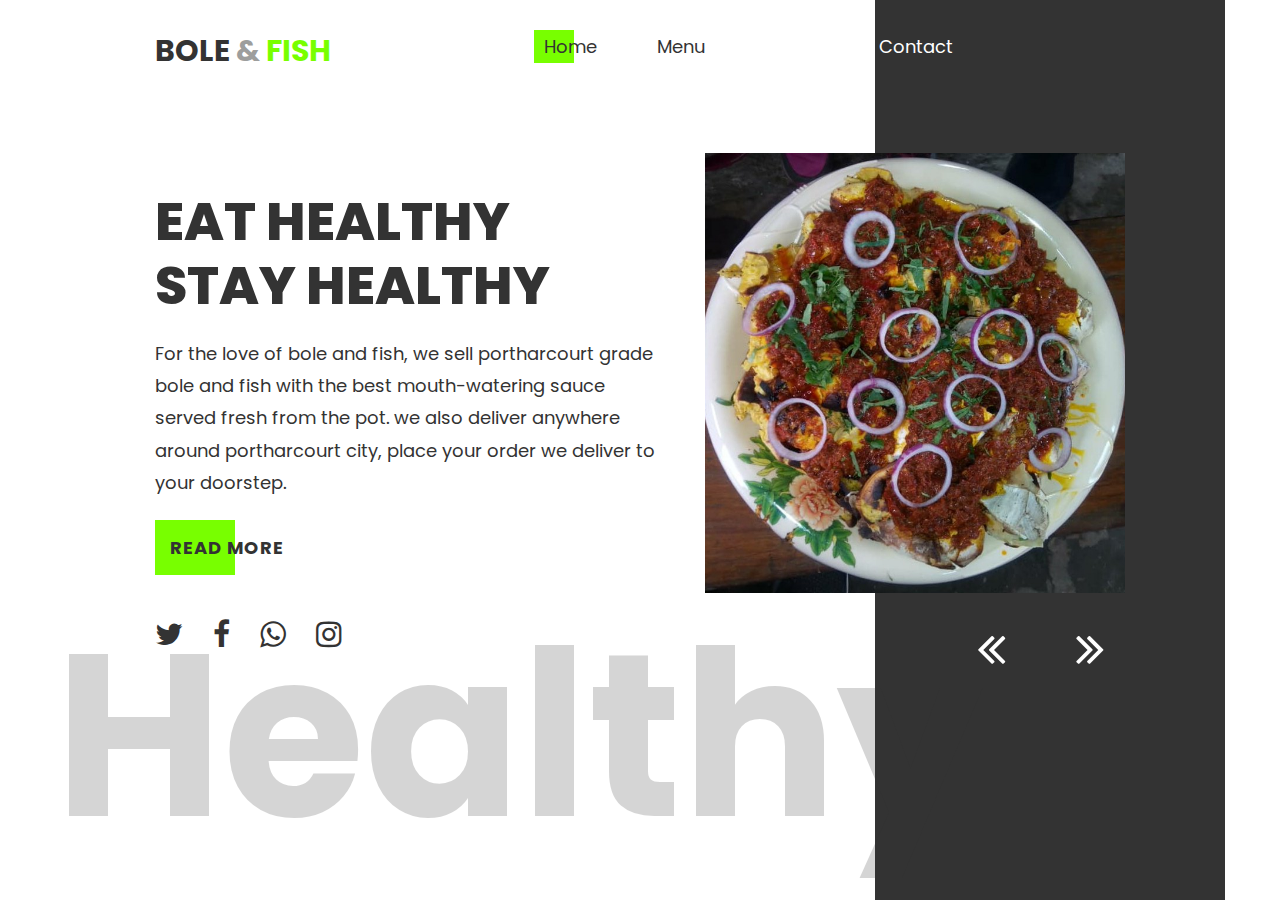
<file: index.html>
<!DOCTYPE html>
<html lang="en">
<head>
    <meta charset="UTF-8">
    <meta name="viewport" content="width=device-width, initial-scale=1.0">
    <link rel="stylesheet" href="https://maxcdn.bootstrapcdn.com/bootstrap/3.3.7/css/bootstrap.min.css">
    <link href="https://fonts.googleapis.com/css2?family=Poppins:wght@600&display=swap" rel="stylesheet">
   
    <link href="https://maxcdn.bootstrapcdn.com/font-awesome/4.6.3/css/font-awesome.min.css" rel="stylesheet" >
    <link rel="stylesheet" href="index.css" />
    <title>Bekky foods</title>
</head>
<body>
    <div class="container" >
        <header id="navbar">
            <a href="#" class="logo">BOLE  <strong style="color: #9d9e9d;">&</strong> <span> FISH</span></a>
            <ul>
                <li><a href="#" class="active">Home</a>
                    <li><a href="#">Menu</a></li>
                    <li><a href="#">About</a></li>
                    <li><a href="#">Contact</a></li>

            </ul>

           
             <div></div>
             
            
         

        <span class="menuIcon" onclick="menuToggle();"></span>
        </header>
        <div class="content">
            <div class="bannerText" id="slideshowText">
                <div class="active">
                    <h2>EAT Healthy <br> stay Healthy</h2>
                    <p>For the love of bole and fish, we sell portharcourt grade bole and fish with the best
                         mouth-watering sauce served fresh from the pot. 
                         we also deliver anywhere around portharcourt city, 
                        place your order we deliver to your doorstep.</p>
                        <a href="#">Read More</a>
                </div>
                
                 <div></div> 
                <div></div> 
                <div></div> <div></div> 
                <div></div>
                <div>
                    <h2>EAT Your <br> Vegitables</h2>
                    <p>For the love of bole and fish,
                         we sell portharcourt grade bole and fish with 
                         the best mouth-watering sauce served fresh from the pot. 
                         we also deliver anywhere around portharcourt city,
                         place your order we deliver to your doorstep.</p>
                        <a href="#">Read More</a>
                </div>
                <div>
                    <h2>Good Food <br> Good Mood</h2>
                    <p>For the love of bole and fish,
                         we sell portharcourt grade bole and fish with
                          the best mouth-watering sauce served fresh from the pot.
                           we also deliver anywhere around portharcourt city,
                         place your order we deliver to your doorstep.</p>
                        <a href="#">Read More</a>
                </div>
            </div>
            <div class="bannerImg" id="slideshow">
                <img src="images/bole4.jpeg" class="active"> 
                <img src="images/bole3.jpeg">   
                <img src="images/bole1.jpg">
                <img src="images/b1.jpeg">    
            </div>
        </div>
        <div class="icons">
            <ul class="socials">
                <li><a class="soc" href="#"><i class="fa fa-twitter"></i></a></li>
                <li><a class="soc" href="#"><i class="fa fa-facebook-f"></i></a></li>
                <li><a class="soc" href="#"><i class="fa fa-whatsapp"></i></a></li>
                <li><a  class="soc" href="#"><i class="fa fa-instagram"></i></a></li>
               
            </ul>
            <!--LEFT AND RIGHT ARROW-->
            <ul class="controls">
                <li><a class="cont" ><i class="fa fa-angle-double-left" onclick="nextSlide();nextslidesText(); "></i></a></li>
                <li><a class="cont"><i class="fa fa-angle-double-right" onclick="prevSlide(); prevslidesText();"></i></a></li>
            </ul>
        </div>
    </div>
    
    <!--JAVASCRIPT CODE-->
    <script type="text/javascript">
    var slideshow = document.getElementById('slideshow');
    var slides = slideshow.getElementsByTagName('img');
    var index = 0;

    function nextSlide(){
        slides[index].classList.remove('active');
        index = (index + 1) % slides.length;
        slides[index].classList.add('active');
    }
    function prevSlide(){
        slides[index].classList.remove('active');
        index = (index - 1 + slides.length) % slides.length;
        slides[index].classList.add('active');
    }

    
    var slideshowText = document.getElementById('slideshowText');
    var slidesText = slideshowText.getElementsByTagName('div');
    var i = 0;

    function nextslidesText(){
        slidesText[i].classList.remove('active');
        i = (i + 1) % slidesText.length;
        slidesText[i].classList.add('active');
    }
    function prevslidesText(){
        slidesText[i].classList.remove('active');
        i = (i - 1 + slidesText.length) % slidesText.length;
        slidesText[i].classList.add('active');
    }
    function menuToggle(){
        var nav = document.getElementById('navbar')
        nav.classList.toggle('active')
    }
    </script>
</body>
</html>
</file>
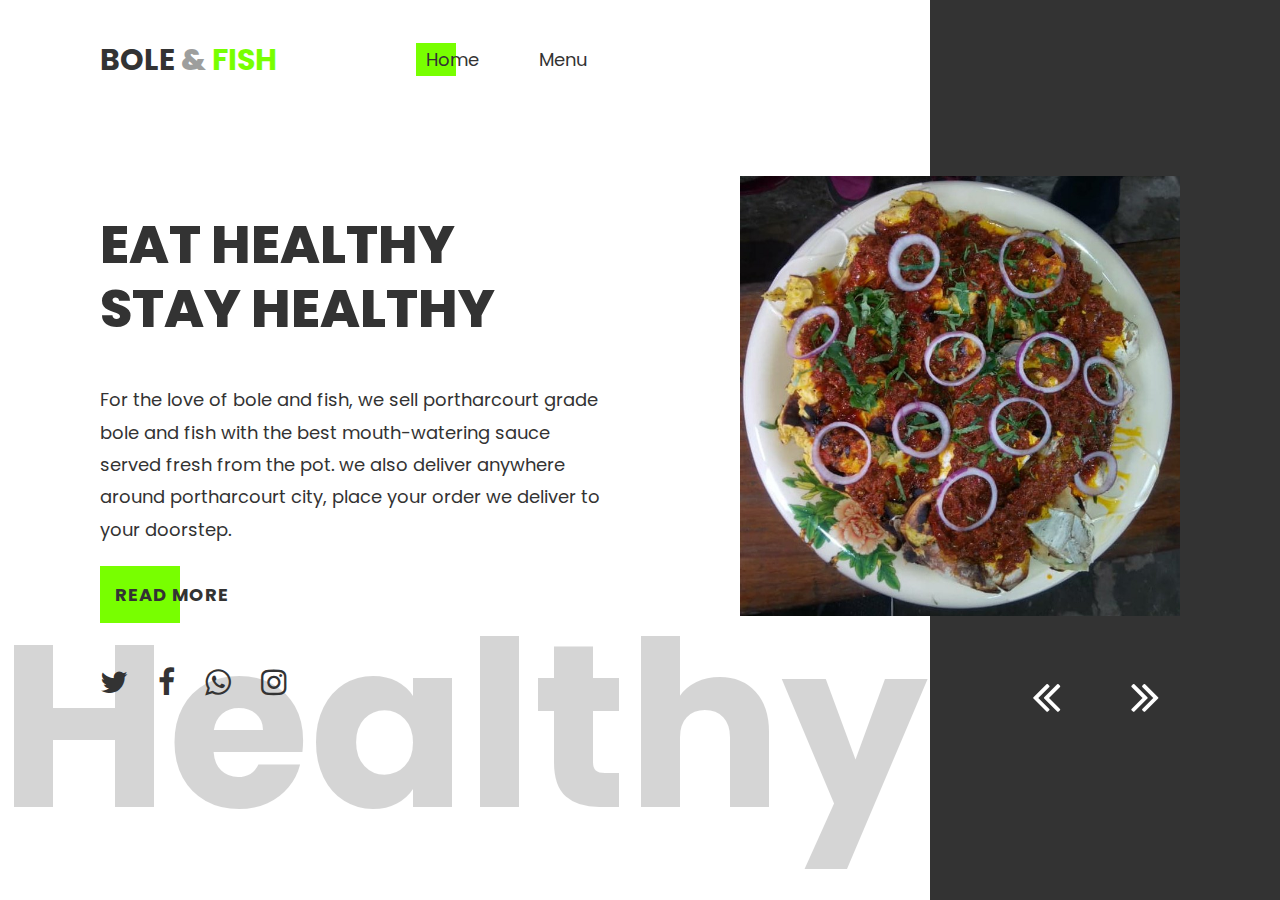
<file: food_web/index.html>
<!DOCTYPE html>
<html lang="en">
<head>
    <meta charset="UTF-8">
    <meta name="viewport" content="width=device-width, initial-scale=1.0">
    <link href="https://fonts.googleapis.com/css2?family=Poppins:wght@600&display=swap" rel="stylesheet">
   
    <link href="https://maxcdn.bootstrapcdn.com/font-awesome/4.6.3/css/font-awesome.min.css" rel="stylesheet" >
    <link rel="stylesheet" href="index.css" />
    <title>Bekky foods</title>
</head>
<body>
    <div class="container" >
        <header id="navbar">
            <a href="#" class="logo">BOLE  <strong style="color: #9d9e9d;">&</strong> <span> FISH</span></a>
            <ul>
                <li><a href="#" class="active">Home</a>
                    <li><a href="#">Menu</a></li>
                    <li><a href="#">About</a></li>
                    <li><a href="#">Contact</a></li>

            </ul>


            <div></div>
            <div></div>
            <div></div>
            <div></div>

        <span class="menuIcon" onclick="menuToggle();"></span>
        </header>
        <div class="content">
            <div class="bannerText" id="slideshowText">
                <div class="active">
                    <h2>EAT Healthy <br> stay Healthy</h2>
                    <p>For the love of bole and fish, we sell portharcourt grade bole and fish with the best
                         mouth-watering sauce served fresh from the pot. 
                         we also deliver anywhere around portharcourt city, 
                        place your order we deliver to your doorstep.</p>
                        <a href="#">Read More</a>
                </div>
                <div>
                    <h2>EAT Your <br> Vegitables</h2>
                    <p>For the love of bole and fish,
                         we sell portharcourt grade bole and fish with 
                         the best mouth-watering sauce served fresh from the pot. 
                         we also deliver anywhere around portharcourt city,
                         place your order we deliver to your doorstep.</p>
                        <a href="#">Read More</a>
                </div>
                <div>
                    <h2>Good Food <br> Good Mood</h2>
                    <p>For the love of bole and fish,
                         we sell portharcourt grade bole and fish with
                          the best mouth-watering sauce served fresh from the pot.
                           we also deliver anywhere around portharcourt city,
                         place your order we deliver to your doorstep.</p>
                        <a href="#">Read More</a>
                </div>
            </div>
            <div class="bannerImg" id="slideshow">
                <img src="images/bole4.jpeg" class="active"> 
                <img src="images/bole3.jpeg">   
                <img src="images/bole1.jpg">
                <img src="images/b1.jpeg">    
            </div>
        </div>
        <div class="icons">
            <ul class="socials">
                <li><a class="soc" href="#"><i class="fa fa-twitter"></i></a></li>
                <li><a class="soc" href="#"><i class="fa fa-facebook-f"></i></a></li>
                <li><a class="soc" href="#"><i class="fa fa-whatsapp"></i></a></li>
                <li><a  class="soc" href="#"><i class="fa fa-instagram"></i></a></li>
               
            </ul>
            <ul class="controls">
                <li><a class="cont" ><i class="fa fa-angle-double-left" onclick="nextSlide();nextslidesText(); "></i></a></li>
                <li><a class="cont"><i class="fa fa-angle-double-right" onclick="prevSlide(); prevslidesText();"></i></a></li>
            </ul>
        </div>
    </div>
    
    <!--JAVASCRIPT CODE-->
    <script type="text/javascript">
    var slideshow = document.getElementById('slideshow');
    var slides = slideshow.getElementsByTagName('img');
    var index = 0;

    function nextSlide(){
        slides[index].classList.remove('active');
        index = (index + 1) % slides.length;
        slides[index].classList.add('active');
    }
    function prevSlide(){
        slides[index].classList.remove('active');
        index = (index - 1 + slides.length) % slides.length;
        slides[index].classList.add('active');
    }

    
    var slideshowText = document.getElementById('slideshowText');
    var slidesText = slideshowText.getElementsByTagName('div');
    var i = 0;

    function nextslidesText(){
        slidesText[i].classList.remove('active');
        i = (i + 1) % slidesText.length;
        slidesText[i].classList.add('active');
    }
    function prevslidesText(){
        slidesText[i].classList.remove('active');
        i = (i - 1 + slidesText.length) % slidesText.length;
        slidesText[i].classList.add('active');
    }
    function menuToggle(){
        var nav = document.getElementById('navbar')
        nav.classList.toggle('active')
    }
    </script>
</body>
</html>
</file>
<file: index.css>
body{
    margin: 0;
    padding: 0;
    font-family: 'Poppins', sans-serif;


}
.container{
    text-decoration: none;
    padding: 0 100px;
    position: relative;
    min-height: 100vh;
}

/*this changes the backgroung style*/
.container::before{
    content: '';
    position: absolute;
    top: 0;
    right: 0;
    width: 350px;
    height: 100%;
    z-index: -2;
    background: #333;
}

.container::after{
    content: 'Healthy';
    position: absolute;
    bottom: 0;
    left: 0;
    font-size: 18vw;
    z-index: -2;
    font-weight: 700;
    color: #333;
    opacity: 0.2;
}

header{
    display: flex;
    justify-content: space-between;
    align-items: center;
    padding: 30px 0;
    text-decoration: none;
}
header .logo{
    font-weight: 700;
    text-transform: uppercase;
    color: #333;
    text-decoration: none;
    font-size: 30px;
}
header .logo span{
    color: #78ff00;
}
header ul{
           
    position: relative;
    display: flex;
}
header ul li{
    list-style: none;
    margin: 0 20px;
    text-decoration: none;
}
header ul li a{
    position: relative;
    text-decoration: none;
    font-size: 18px;
    color: #333;
    padding: 4px 10px;
}

/*this to effect of the last two navbar contact and about*/
header ul li:nth-child(3) a,
header ul li:nth-child(4) a
{
    color: #fff;
}

header ul li a::before{
    content: '';
    position: absolute;
    top: 0;
    left: 0;
    width: 0;
    height: 100%;
    background: #78ff00;
    z-index: -1;
    transform: 0.5s ease-in-out;
}

header ul li a:hover:before,
header ul li a.active:before{
    width: 40px;
}

 .content
{
    display: flex;
    justify-content: space-between;
    align-items: center;
    margin-top: 50px;
}
.content .bannerText
{
    position: relative;
    max-width: 500px;
    margin-right: 50px;
}
.content .bannerText div
{
    display: none;
}
.content .bannerText div.active
{
    display: initial;
}
/*image span*/

.content .bannerText h2{
    font-size: 53px;
    text-transform: uppercase;
    font-weight: 800;
    line-height: 1.2em;
    color: #333;
}
.content .bannerText p{
    font-size: 18px;
    color: #333;
    line-height: 1.8em;
    margin: 20px 0;
}
.content .bannerText a{
    position: relative;
    display: inline-block;
    text-transform: uppercase;
    font-weight: 700;
    letter-spacing: 1px;
    color: #333;
    text-decoration: none;
    font-size: 18px;
    padding: 15px;
}
 .content .bannerText a::before{
    content: '';
    position: absolute;
    top: 0;
    left: 0;
    width: 80px;
    height: 100%;
    background: #78ff00;
    z-index: -1;
    transform: 0.5s ease-in-out;
}

.content .bannerText a:hover:before,
.content .bannerText a.active:before{
    width: 100%;
}
.content .bannerImg {
    position: relative;
    width: 440px;
    height: 440px;
    background: #000;

}
.content .bannerImg img {
    position: absolute;
    top: 0;
    left: 0;
    width: 100%;
    height: 100%;
    object-fit: cover;
    transition: 0.5s;
    opacity: 0;
}
.content .bannerImg img.active{
    opacity: 2;
} 
/*icons*/
.icons{
    display: flex;
    justify-content: space-between;
    align-items: center;
    padding-left: 50px 0px;
}
.icons .socials,
.icons .controls {
    position: relative;
    display: flex;
}

/*socials*/

.icons .socials{
    padding-left: 0px;
}
.icons .socials li{
    list-style: none;
    margin-right: 30px;
    
}
.icons .socials li .soc{
    display: inline-block;
    max-height: 24px;
    transition: 0.5s ease-in-out;
    font-size: 30px;
    color: #333;
}
.icons .socials li:hover .soc{
    transform: translateY(-15px);
    color: #78ff00;
}

/*controls*/

.icons .controls li{
    list-style: none;
    margin-left: 30px;
    cursor: pointer;
    
    color: #fff;

}
.icons .controls li .cont{
    display: inline-block;
    max-height: 24px;
    transition: 0.5s ease-in-out;
    font-size: 50px;
    margin: 20px;
    color: white;
}
.icons .controls li:hover .cont{
   
    color: #78ff00;
}

.menuIcon{
    display: none;
}

@media (max-width: 992px)
{
    .container{
       padding: 20px 50px;
    }
    .container::before{
        display: none;
    }
    header{
        padding: 0;
    }
    .controls .cont .fa {
        filter: invert(0);
        color: #000;
    }
    .controls .cont .fa:hover{
        color: #78ff00;
    }
    .content .bannerText h2
    {
        font-size: 30px;
    }
    .content{
        flex-direction: column-reverse;
        margin-top: 0;
    }
    .content .bannerImg{
        width: 100%;
        height: 40vh;
        margin:20px 0;
    }
    .content .bannerText
    {
        max-width: 100%;
        padding-right: 0;
    }
    header ul{
        display: none;
        position: fixed;
        top: 0;
        left: 0;
        width: 100%;
        height: 100vh;
        background: #fff;
        z-index: 10000;
        padding: 100px 0;
    }
    header.active ul{
        display: initial;
    }

    header ul li{
        padding: 20px;
        text-align: center;
    }
    header ul li a{
        color: #333 !important;
        font-size: 36px;
    }
    header ul li a:hover:before,
    header ul li a.active:before{
    width: 100%;
    }
    .menuIcon{
        display: initial;
        position: fixed;
        right: 50px;
        cursor: pointer;
        padding: 8px;
        z-index: 100000;
        background: #fff url(images/open.png);
        width: 34px;
        height: 34px;
        background-repeat:no-repeat ;
        background-position: 6px;
    }
    header.active .menuIcon
    {
        
        background: #fff url(images/close.png);
        background-repeat:no-repeat ;
        background-position: 6px;
        
    }


}

@media (max-width: 767px){
    .container{
        padding: 20px 30px;
        
    }
    .menuIcon{
        right: 30px;


    }
    .icons .controls li img{
        max-width: 40px;
    }
}
</file>
<file: food_web/index.css>
body{
    margin: 0;
    padding: 0;
    font-family: 'Poppins', sans-serif;


}
.container{
    text-decoration: none;
    padding: 0 100px;
    position: relative;
    min-height: 100vh;
}

/*this changes the backgroung style*/
.container::before{
    content: '';
    position: absolute;
    top: 0;
    right: 0;
    width: 350px;
    height: 100%;
    z-index: -2;
    background: #333;
}

.container::after{
    content: 'Healthy';
    position: absolute;
    bottom: 0;
    left: 0;
    font-size: 18vw;
    z-index: -2;
    font-weight: 700;
    color: #333;
    opacity: 0.2;
}

header{
    display: flex;
    justify-content: space-between;
    align-items: center;
    padding: 30px 0;
    text-decoration: none;
}
header .logo{
    font-weight: 700;
    text-transform: uppercase;
    color: #333;
    text-decoration: none;
    font-size: 30px;
}
header .logo span{
    color: #78ff00;
}
header ul{
           
    position: relative;
    display: flex;
}
header ul li{
    list-style: none;
    margin: 0 20px;
    text-decoration: none;
}
header ul li a{
    position: relative;
    text-decoration: none;
    font-size: 18px;
    color: #333;
    padding: 4px 10px;
}

/*this to effect of the last two navbar contact and about*/
header ul li:nth-child(3) a,
header ul li:nth-child(4) a
{
    color: #fff;
}

header ul li a::before{
    content: '';
    position: absolute;
    top: 0;
    left: 0;
    width: 0;
    height: 100%;
    background: #78ff00;
    z-index: -1;
    transform: 0.5s ease-in-out;
}

header ul li a:hover:before,
header ul li a.active:before{
    width: 40px;
}

 .content
{
    display: flex;
    justify-content: space-between;
    align-items: center;
    margin-top: 50px;
}
.content .bannerText
{
    position: relative;
    max-width: 500px;
    margin-right: 50px;
}
.content .bannerText div
{
    display: none;
}
.content .bannerText div.active
{
    display: initial;
}
/*image span*/

.content .bannerText h2{
    font-size: 53px;
    text-transform: uppercase;
    font-weight: 800;
    line-height: 1.2em;
    color: #333;
}
.content .bannerText p{
    font-size: 18px;
    color: #333;
    line-height: 1.8em;
    margin: 20px 0;
}
.content .bannerText a{
    position: relative;
    display: inline-block;
    text-transform: uppercase;
    font-weight: 700;
    letter-spacing: 1px;
    color: #333;
    text-decoration: none;
    font-size: 18px;
    padding: 15px;
}
 .content .bannerText a::before{
    content: '';
    position: absolute;
    top: 0;
    left: 0;
    width: 80px;
    height: 100%;
    background: #78ff00;
    z-index: -1;
    transform: 0.5s ease-in-out;
}

.content .bannerText a:hover:before,
.content .bannerText a.active:before{
    width: 100%;
}
.content .bannerImg {
    position: relative;
    width: 440px;
    height: 440px;
    background: #000;

}
.content .bannerImg img {
    position: absolute;
    top: 0;
    left: 0;
    width: 100%;
    height: 100%;
    object-fit: cover;
    transition: 0.5s;
    opacity: 0;
}
.content .bannerImg img.active{
    opacity: 2;
} 
/*icons*/
.icons{
    display: flex;
    justify-content: space-between;
    align-items: center;
    padding-left: 50px 0px;
}
.icons .socials,
.icons .controls {
    position: relative;
    display: flex;
}

/*socials*/

.icons .socials{
    padding-left: 0px;
}
.icons .socials li{
    list-style: none;
    margin-right: 30px;
    
}
.icons .socials li .soc{
    display: inline-block;
    max-height: 24px;
    transition: 0.5s ease-in-out;
    font-size: 30px;
    color: #333;
}
.icons .socials li:hover .soc{
    transform: translateY(-15px);
    color: #78ff00;
}

/*controls*/

.icons .controls li{
    list-style: none;
    margin-left: 30px;
    cursor: pointer;
    
    color: #fff;

}
.icons .controls li .cont{
    display: inline-block;
    max-height: 24px;
    transition: 0.5s ease-in-out;
    font-size: 50px;
    margin: 20px;
    color: white;
}
.icons .controls li:hover .cont{
   
    color: #78ff00;
}

.menuIcon{
    display: none;
}

@media (max-width: 992px)
{
    .container{
        padding: 20px 80px ;
    }
    .container::before{
        display: none;
    }
    header{
        padding: 0;
    }
    .controls .cont .fa {
        filter: invert(0);
        color: #000;
    }
    .controls .cont .fa:hover{
        color: #78ff00;
    }
    .content .bannerText h2
    {
        font-size: 30px;
    }
    .content{
        flex-direction: column-reverse;
        margin-top: 0;
    }
    .content .bannerImg{
        width: 100%;
        height: 40vh;
        margin:20px 0;
    }
    .content .bannerText
    {
        max-width: 100%;
        padding-right: 0;
    }
    header ul{
        display: none;
        position: fixed;
        top: 0;
        left: 0;
        width: 100%;
        height: 100vh;
        background: #fff;
        z-index: 10000;
        padding: 100px 0;
    }
    header.active ul{
        display: initial;
    }

    header ul li{
        padding: 20px;
        text-align: center;
    }
    header ul li a{
        color: #333 !important;
        font-size: 36px;
    }
    header ul li a:hover:before,
    header ul li a.active:before{
    width: 100%;
    }
    .menuIcon{
        display: initial;
        position: fixed;
        right: 50px;
        cursor: pointer;
        padding: 8px;
        z-index: 100000;
        background: #fff url(images/open.png);
        width: 34px;
        height: 34px;
        background-repeat:no-repeat ;
        background-position: 6px;
    }
    header.active .menuIcon
    {
        
        background: #fff url(images/close.png);
        background-repeat:no-repeat ;
        background-position: 6px;
        
    }


}

@media (max-width: 767px){
    .container{
        padding: 20px 30px;
    }
    .menuIcon{
        right: 30px;
    }
    .icons .controls li img{
        max-width: 40px;
    }
}
</file>
